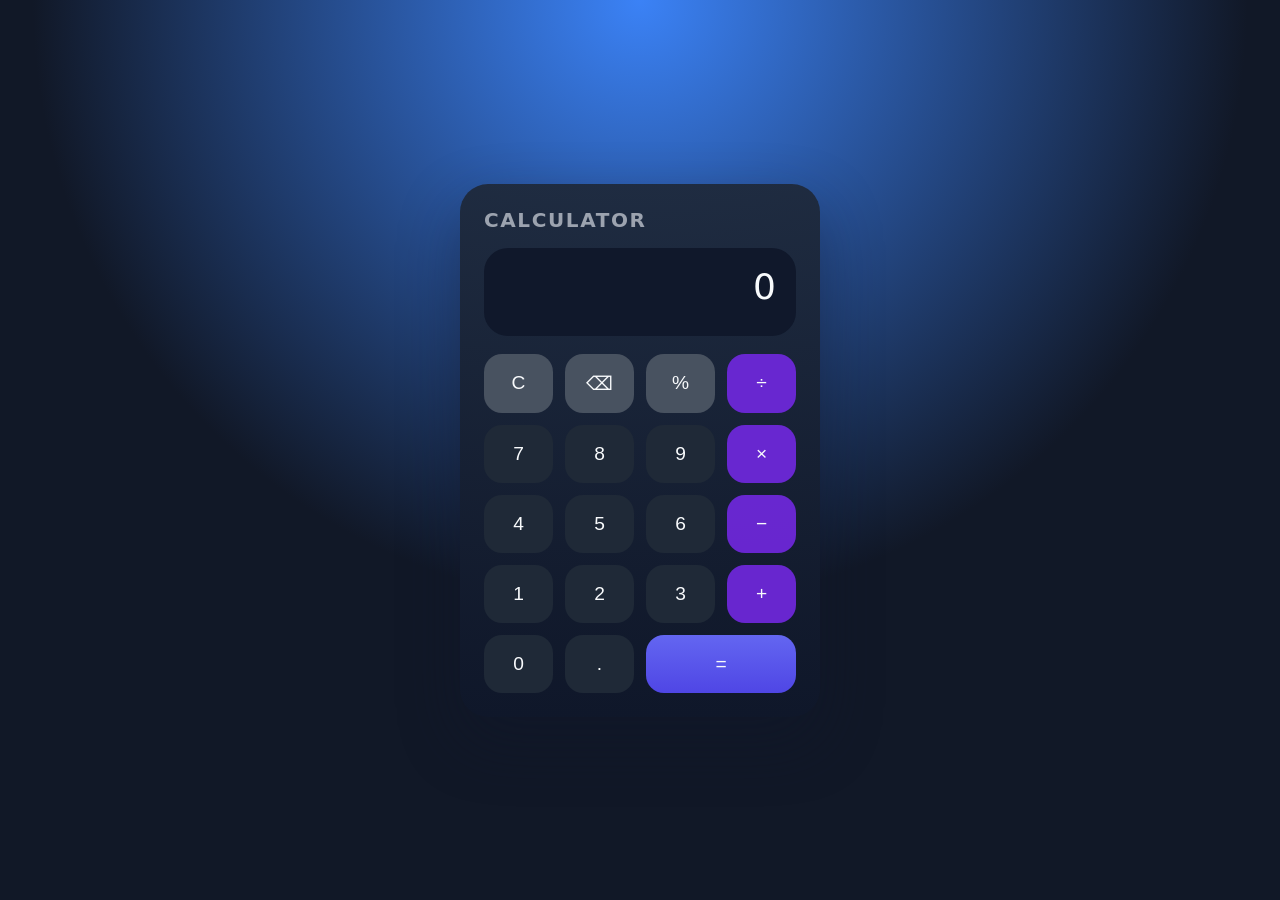
<file: index.html>
<!DOCTYPE html>
<html lang="en">
<head>
  <meta charset="UTF-8" />
  <meta name="viewport" content="width=device-width, initial-scale=1.0" />
  <title>Web Calculator</title>
  <link rel="stylesheet" href="styles.css" />
</head>
<body>
  <main class="calculator">
    <h1>Calculator</h1>
    <div class="display" id="display">0</div>
    <div class="buttons">
      <button type="button" class="btn function" data-action="clear">C</button>
      <button type="button" class="btn function" data-action="delete">⌫</button>
      <button type="button" class="btn function" data-action="percent">%</button>
      <button type="button" class="btn operator" data-action="/">÷</button>

      <button type="button" class="btn" data-action="7">7</button>
      <button type="button" class="btn" data-action="8">8</button>
      <button type="button" class="btn" data-action="9">9</button>
      <button type="button" class="btn operator" data-action="*">×</button>

      <button type="button" class="btn" data-action="4">4</button>
      <button type="button" class="btn" data-action="5">5</button>
      <button type="button" class="btn" data-action="6">6</button>
      <button type="button" class="btn operator" data-action="-">−</button>

      <button type="button" class="btn" data-action="1">1</button>
      <button type="button" class="btn" data-action="2">2</button>
      <button type="button" class="btn" data-action="3">3</button>
      <button type="button" class="btn operator" data-action="+">+</button>

      <button type="button" class="btn" data-action="0">0</button>
      <button type="button" class="btn" data-action=".">.</button>
      <button type="button" class="btn equals" data-action="=">=</button>
    </div>
  </main>
  <script src="script.js"></script>
</body>
</html>
</file>
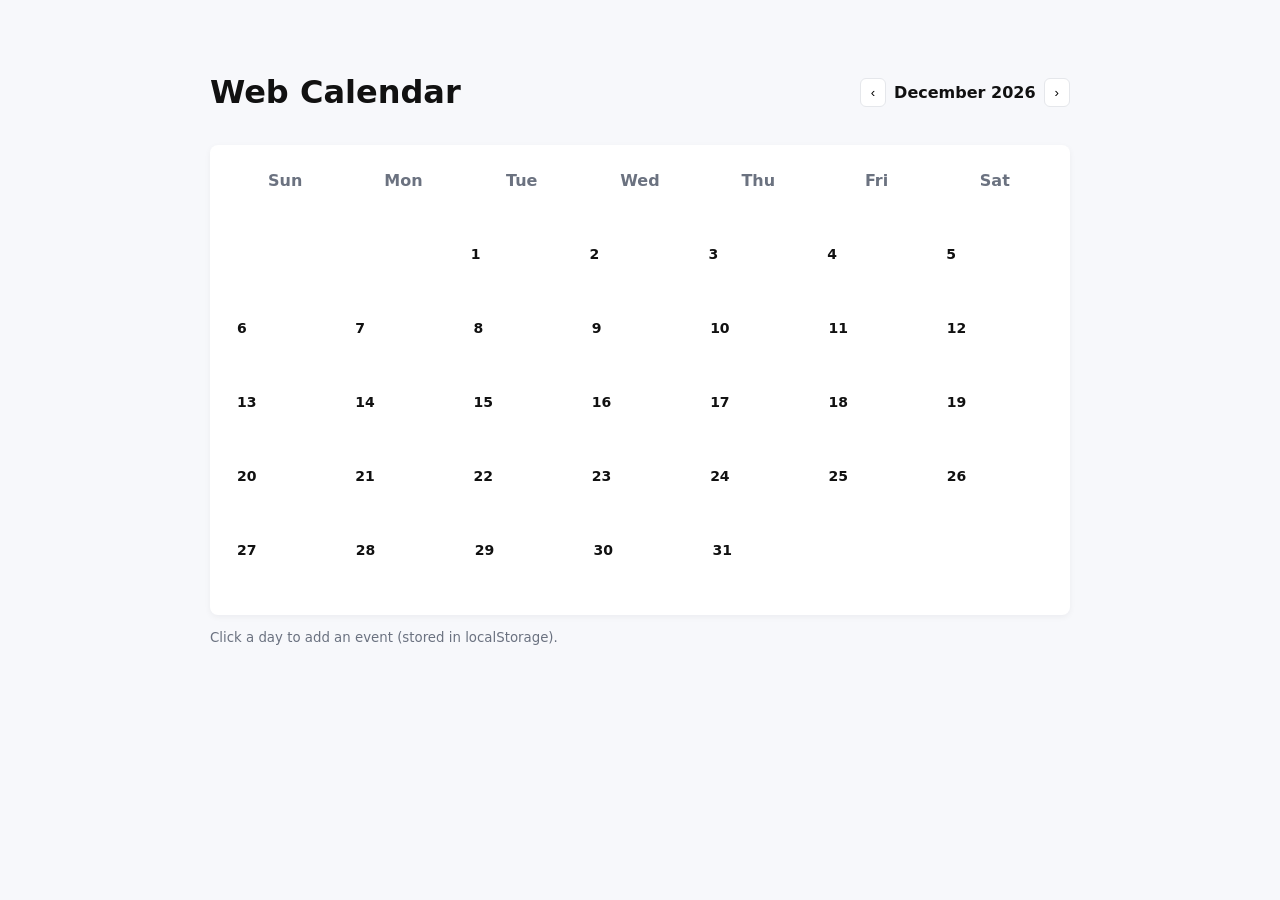
<file: calender/index.html>
<!doctype html>
<html lang="en">
  <head>
    <meta charset="utf-8" />
    <meta name="viewport" content="width=device-width,initial-scale=1" />
    <title>Simple Web Calendar</title>
    <link rel="stylesheet" href="src/styles.css" />
  </head>
  <body>
    <div class="container">
      <header>
        <h1>Web Calendar</h1>
        <div class="controls">
          <button id="prev">‹</button>
          <div id="monthYear"></div>
          <button id="next">›</button>
        </div>
      </header>

      <main>
        <div id="calendar"></div>
      </main>

      <footer>
        <small>Click a day to add an event (stored in localStorage).</small>
      </footer>
    </div>

    <script src="src/app.js"></script>
  </body>
</html>
</file>
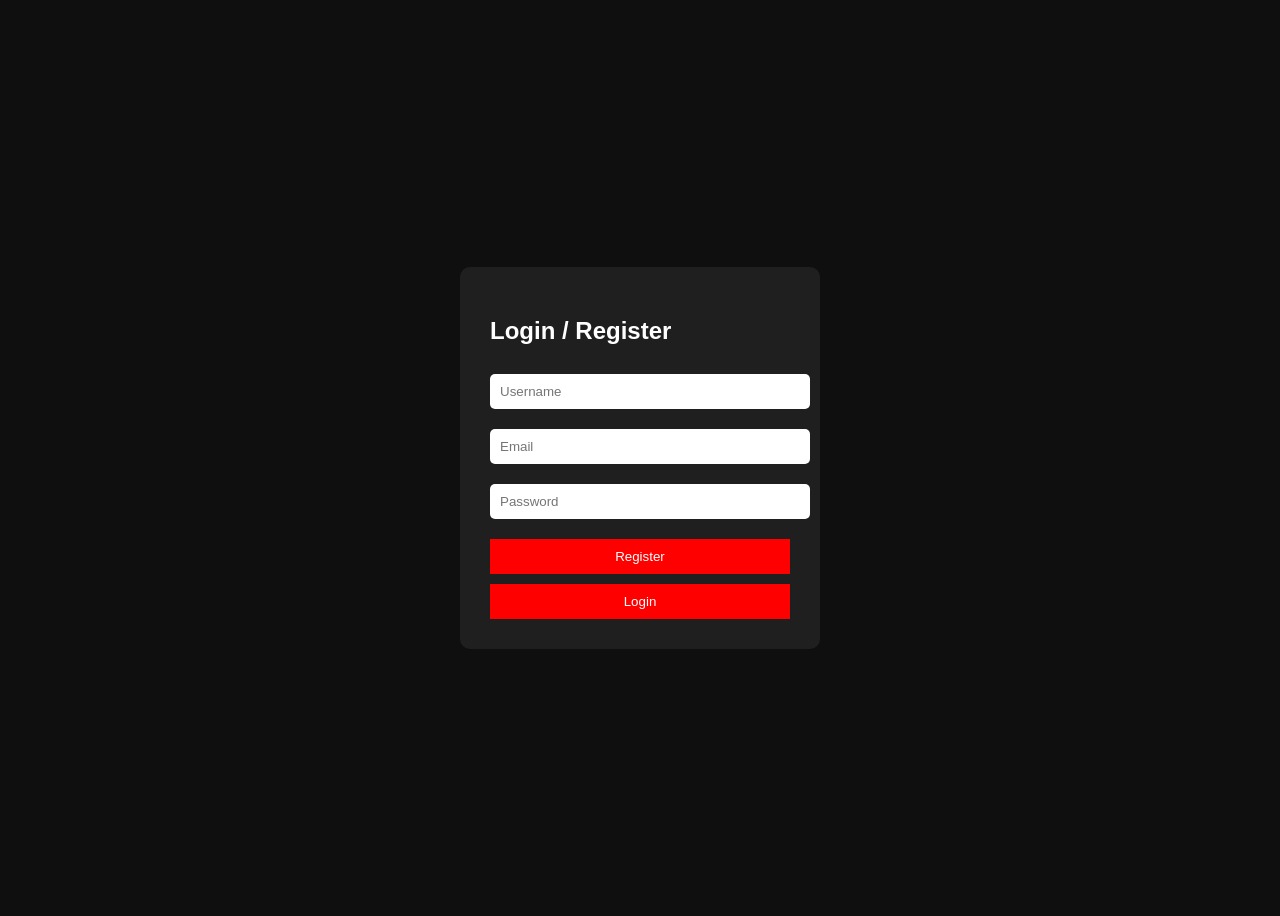
<file: yt clone/auth.html>
<!DOCTYPE html>
<html>
<head>
  <title>Login</title>
  <link rel="stylesheet" href="auth.css">
</head>
<body>

<div class="auth-box">
  <h2>Login / Register</h2>

  <input id="username" placeholder="Username">
  <input id="email" placeholder="Email">
  <input id="password" type="password" placeholder="Password">

  <button onclick="register()">Register</button>
  <button onclick="login()">Login</button>
</div>

<script src="auth.js"></script>
</body>
</html>
</file>
<file: styles.css>
:root {
  --bg: #111827;
  --surface: #1f2937;
  --surface-2: #111827;
  --accent: #6d28d9;
  --text: #f8fafc;
  --muted: #9ca3af;
}

* {
  box-sizing: border-box;
}

body {
  margin: 0;
  min-height: 100vh;
  display: grid;
  place-items: center;
  background: radial-gradient(circle at top, #3b82f6 0%, #111827 55%);
  font-family: Inter, system-ui, sans-serif;
  color: var(--text);
}

.calculator {
  width: min(360px, calc(100vw - 32px));
  padding: 24px;
  border-radius: 28px;
  background: linear-gradient(180deg, rgba(30,41,59,0.95), rgba(15,23,42,0.95));
  box-shadow: 0 24px 60px rgba(15, 23, 42, 0.45);
}

.calculator h1 {
  margin: 0 0 16px;
  font-size: 1.25rem;
  letter-spacing: 0.08em;
  text-transform: uppercase;
  color: var(--muted);
}

.display {
  min-height: 88px;
  padding: 18px 20px;
  border-radius: 24px;
  margin-bottom: 18px;
  background: rgba(15, 23, 42, 0.9);
  font-size: 2.25rem;
  text-align: right;
  color: var(--text);
  overflow-wrap: anywhere;
}

.buttons {
  display: grid;
  grid-template-columns: repeat(4, minmax(68px, 1fr));
  gap: 12px;
}

.btn {
  border: none;
  border-radius: 18px;
  padding: 18px 0;
  font-size: 1.2rem;
  color: var(--text);
  background: var(--surface);
  cursor: pointer;
  transition: transform 0.15s ease, background 0.15s ease, box-shadow 0.15s ease;
}

.btn:hover,
.btn:focus {
  transform: translateY(-1px);
  box-shadow: 0 14px 28px rgba(15, 23, 42, 0.2);
}

.btn.operator {
  background: rgba(109, 40, 217, 0.95);
}

.btn.function {
  background: rgba(75, 85, 99, 0.95);
}

.btn.equals {
  grid-column: span 2;
  background: linear-gradient(180deg, #6366f1, #4f46e5);
}

@media (max-width: 420px) {
  .buttons {
    gap: 10px;
  }
  .btn {
    padding: 16px 0;
  }
}
</file>
<file: calender/src/styles.css>
:root{
  --bg:#f7f8fb;
  --card:#ffffff;
  --accent:#3b82f6;
  --muted:#6b7280;
}
*{box-sizing:border-box}
body{font-family:Inter, system-ui, -apple-system, 'Segoe UI', Roboto, 'Helvetica Neue', Arial; background:var(--bg); color:#111; margin:0;}
.container{max-width:900px;margin:32px auto;padding:20px}
header{display:flex;justify-content:space-between;align-items:center;margin-bottom:12px}
.controls{display:flex;align-items:center;gap:8px}
#monthYear{font-weight:600}
button{background:var(--card);border:1px solid #e5e7eb;padding:6px 10px;border-radius:6px;cursor:pointer}
main{background:var(--card);border-radius:8px;padding:16px;box-shadow:0 2px 6px rgba(16,24,40,0.05)}
#calendar{display:flex;flex-direction:column;gap:6px}
.row{display:flex}
.cell{flex:1;padding:10px;border-radius:6px;min-height:68px;display:flex;align-items:flex-start}
.header-cell{font-weight:700;color:var(--muted);justify-content:center}
.empty{background:transparent}
.day-cell{flex-direction:column;position:relative;border:1px dashed transparent}
.day-cell:hover{background:#fbfdff;border-color:#eef2ff}
.day-number{font-size:14px;font-weight:600;margin-bottom:6px}
.event-dot{width:8px;height:8px;background:var(--accent);border-radius:50%;position:absolute;right:8px;bottom:8px}
footer{margin-top:12px;color:var(--muted)}

@media (max-width:600px){.cell{min-height:72px;padding:8px}}
</file>
<file: yt clone/auth.css>
body {
  background: #0f0f0f;
  color: white;
  font-family: Arial;
  display: flex;
  justify-content: center;
  align-items: center;
  height: 100vh;
}

.auth-box {
  background: #1f1f1f;
  padding: 30px;
  border-radius: 10px;
  width: 300px;
}

.auth-box input {
  width: 100%;
  margin: 10px 0;
  padding: 10px;
  border-radius: 5px;
  border: none;
}

.auth-box button {
  width: 100%;
  margin-top: 10px;
  padding: 10px;
  border: none;
  background: red;
  color: white;
  cursor: pointer;
}
</file>
